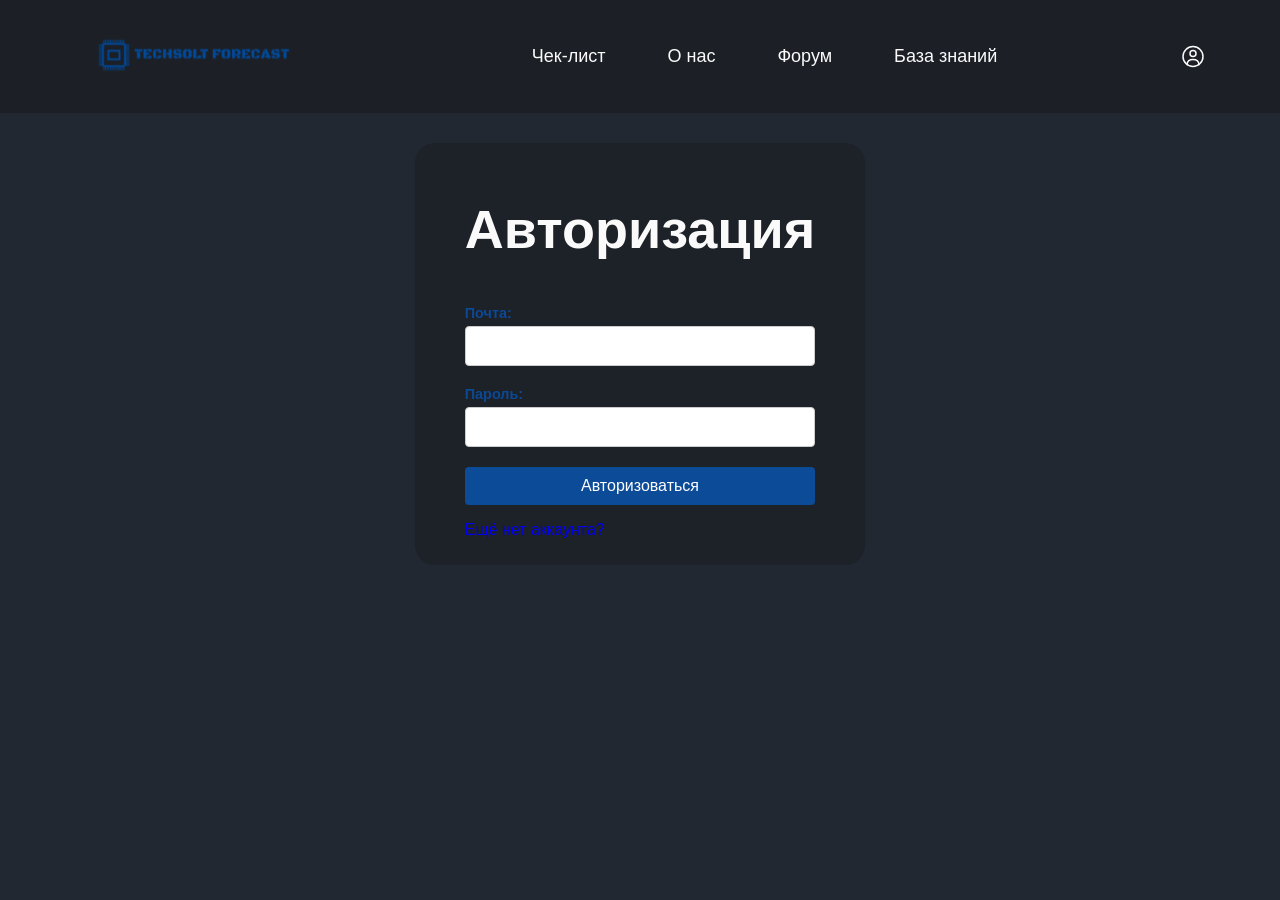
<file: pages/login.html>
<!DOCTYPE html>
<html lang="en">

<head>
    <meta charset="UTF-8">
    <meta name="viewport" content="width=device-width, initial-scale=1.0">
    <title>Login</title>
    <link rel="stylesheet" href="../styles/global.css">
    <link rel="stylesheet" href="../styles/header.css">
    <link rel="stylesheet" href="../styles/page.css">
</head>

<body>
    <header class="header">
        <div class="header__wrapper">
            <a href="../index.php"><img class="header__logo" src="../images/logos/logo.svg" alt="Логотип" /></a>
            <nav>
                <ul class="menu">
                    <li class="menu__item menu__item_active"><a href="../index.php">Чек-лист</a></li>
                    <li class="menu__item"><a href="#">О нас</a></li>
                    <li class="menu__item"><a href="./pages/forum.php">Форум</a></li>
                    <li class="menu__item"><a href="#">База знаний</a></li>
                </ul>
            </nav>
            <a class="header__login" href="../pages/register.html" aria-label="Вход в личный кабинет">
                <img src="../images/icons/user.svg" alt="Иконка пользователя" />
            </a>
            <button class="header__mobile-menu-button" aria-expanded="false" aria-haspopup="true">
                <img src="../images/icons/burger.svg" alt="Мобильное меню" />
            </button>
        </div>
    </header>
    <section class="section form_wrapper">
        <form action="login.php" method="post" class="auth-form">
            <div class="form__group">
                <div class="form-text">
                    <h2>Авторизация</h2>
                </div>
                <div>
                    <label for="email" class="auth-form__label">Почта:</label>
                    <input type="text" id="username_email" class="auth-form__input" name="username_email" required>
                </div>
                <div>
                    <label for="password" class="auth-form__label">Пароль:</label>
                    <input type="password" id="password" name="password" class="auth-form__input" required>
                </div>
                <div>
                    <button type="submit" class="auth-form__button">Авторизоваться</button>
                </div>
                <a href="./register.html">
                    <p>Ещё нет аккаунта?</p>
                </a </div>
        </form>
    </section>

</html>
</file>
<file: styles/global.css>
:root {
    --color-primary: #0c4b98;
    --color-bg: #212831;
    --color-bg-medium: #1c2026;
    --color-bg-medium-opacity: rgb(28, 32, 38, 0.80);
    --color-text: #FAFAFA;
    --color-link-hover: #0b4995;
    --font-family: 'Roboto', sans-serif;
    --color-stroke: #4D5064;

    --border-8: 8px;
    --border-10: 10px;
    --border-17: 17px;
    --layout-width: 1172px;
}



* {
    box-sizing: border-box;
    /* outline: 4px solid green !important; */
}

html {
    -webkit-font-smoothing: antialiased;
    -moz-osx-font-smoothing: grayscale;
    text-rendering: optimizeLegibility;
}

body {
    background-color: var(--color-bg);
    margin: 0;
    font-family: 'Roboto', sans-serif;
    font-style: normal;
    font-weight: 400;
}

a {
    text-decoration: none;
}
</file>
<file: styles/header.css>
.header {
 background-color: var(--color-bg-medium);
}

.header__wrapper {
    margin: 0 auto;
    display: flex;
    justify-content: space-between;
    align-items: center;
    padding: 24px 75px;
    /* opacity: 0.8; */
}

.header__login {
    display: flex;
    gap: 8px;
    align-items: center;
    font-size: 18px;
    line-height: 120%;
    color: var(--color-text);
    cursor: pointer;

    &:hover {
        color: var(--color-link-hover)
    }
}

.header__mobile-menu-button {
    display: none;
    background: none;
    border: none;
    cursor: pointer;
}

@media (max-width: 960px) {
    .header__login {
        display: none;
    }

    .header__mobile-menu-button {
        display: block;
    }
}

@media (max-width: 640px) {
    .header__wrapper {
        padding: 24px 16px;
    }
}

@media (max-width: 480px) {
    .header__logo {
        max-width: 174px;
    }
}

/* Menu */

.menu {
    list-style: none;
    display: flex;
    gap: 30px;
    margin: 0;
}

.menu__item {
    padding: 8px 16px;
}

.menu__item a {
    cursor: pointer;
    font-size: 18px;
    line-height: 120%;
    color: var(--color-text);
}

/* .menu__item:hover a {

} */

@media (max-width: 960px) {
    .menu {
        display: none;
    }
}
</file>
<file: styles/page.css>
.hero {
    max-width: var(--layout-width);
    margin: 0 auto;
    display: flex;
    justify-content: space-between;
    align-items: center;
    padding: 100px 24px;
}

.hero__left {
    display: flex;
    flex-direction: column;
    gap: 36px;
}

.hero__h1 {
    margin: 0;
    font-weight: 700;
    font-size: 48px;
    line-height: 100%;
    color: var(--color-text);
}

.hero__cta {
    display: flex;
    gap: 32px;
}

.button-more {
    text-align: center;
}

@media (max-width: 1200px) {
    .hero {
        flex-direction: column;
    }

    .hero__h1 {
        text-align: center;
    }

    .hero__cta {
        justify-content: center;
    }

}

@media (max-width: 960px) {
    .hero__cta {
        margin: 20px;
    }
}

@media (max-width: 640px) {
    .hero__h1 {
        font-size: 30px;
        line-height: 120%;
    }

    .hero__right {
        width: 100%;
    }
    
    .hero {
        padding: 0 24px;
    }
}

@media (max-width: 480px) {
    .hero__cta {
        margin: 20px;
    }
}

/* @media (max-width: 480px) {
    .hero__cta {
        gap: 16px;
    }
} */

/* check-list */
.section__wrapper {
    max-width: var(--layout-width);
    margin: 0 auto;
    display: flex;
    justify-content: space-between;
    align-items: center;
    padding: 100px 24px;
}

.check__left {
    display: flex;
    flex-direction: column;
    gap: 36px;
}

.solution_wrapper {
    display: flex;
}

.solution__left {
    display: flex;
    flex-direction: column;
    gap: 36px;
}

.solution__h2 {
    color: var(--color-text);
    font-weight: 500;
    font-size: 24px;
}

.solution-output__error {
    font-size: 20px;
    color: red;
}

.solution-output__text {
    font-size: 20px;
    color: var(--color-text);
}

.solution-output__info {
    font-size: 20px;
    color: var(--color-text);
}

.form_wrapper {
    max-width: var(--layout-width);
    margin: 0 auto;
    display: flex;
    justify-content: center;
    align-items: center;
}

.form-text{
    font-size: 36px;
    color: var(--color-text);
}

.form__group {
    background-color: var(--color-bg-medium-opacity);
    margin: 30px 20px;
    padding: 10px 50px;
    border-radius: 20px;
}

.auth-form__label {
    display: block;
    margin-bottom: 5px;
    font-weight: bold;
    font-size: 0.9em;
    color: var(--color-link-hover);
}

.auth-form__input {
    width: 100%;
    padding: 10px;
    /* Немного увеличим padding */
    border: 1px solid #ccc;
    border-radius: 4px;
    box-sizing: border-box;
    margin-bottom: 20px;
    /* Включаем padding и border в ширину */
    font-size: 1em;
}

.auth-form__button {
    background-color: var(--color-primary);
    color: white;
    padding: 10px 15px;
    border: none;
    border-radius: 4px;
    cursor: pointer;
    font-size: 1em;
    /* Немного уменьшим размер шрифта кнопки */
    width: 100%;
    box-sizing: border-box;
    transition: background-color 0.2s ease;
    /* Добавим плавный переход */
    &:hover {
            color: var(---color-link-hover)
        }
}

/* forum */
.forum-container {
    max-width: var(--layout-width);
    margin: 0 auto;
    padding: 20px;

}

.forum__left {
    display: flex;
    flex-direction: column;
    gap: 25px;
}

.forum-text {
    font-size: 36px;
    color: var(--color-text);
}

.text-hover {
    font-size: 14px;
    font-weight: 400;
    color: var(--color-primary);
    &:hover {
            color: var(---color-link-hover)
        }
}

.forum-text__label {
    font-size: 14px;
    font-weight: 400;
    color: var(--color-text);
}

.forum__create-link {
    display: inline-block;
    margin-bottom: 20px;
    padding: 10px 15px;
    background-color: var(--color-primary);
    color: var(--color-text);
    text-decoration: none;
    border-radius: var(--border-10);
}

.topic-list {
    list-style: none;
    padding: 0;
    margin: 0;
}

.topic-list__item {
    border: 1px solid var(--color-stroke);
    background-color: var(--color-bg-medium-opacity);
    border-radius: 10px;
    margin-bottom: 10px;
    padding: 15px;
}

.topic-list__link {
    text-decoration: none;
    color: var(--color-text);
    font-size: 1.2em;
    font-weight: bold;
}

.topic-list__link:hover {
    color: var(--color-link-hover);
}

.topic-list__meta {
    font-size: 0.9em;
    color: var(--color-stroke);
    margin-top: 5px;
}

/* Просмотр темы */
.topic__back-link {
    display: inline-block;
    margin-bottom: 20px;
    color: var(--color-primary);
    text-decoration: none;
}

.post {
    border: 1px solid var(--color-stroke);
    border-radius: 4px;
    padding: 15px;
    margin-bottom: 15px;
}

.post--topic {
    background-color: var(--color-bg-medium-opacity);
}

.post__meta {
    font-size: 0.8em;
    color: var(--color-stroke);
    margin-bottom: 10px;
    padding-bottom: 10px;
    border-bottom: 1px dashed #eee;
}

.reply-form,
.create-topic-form {
    margin-top: 20px;
    padding-top: 20px;
    border-top: 1px solid var(--color-stroke);
}


.form-group {
    margin-bottom: 15px;
}

.form-group label {
    display: block;
    margin-bottom: 5px;
    font-weight: bold;
}


.reply-form textarea,
.create-topic-form input[type="text"],
.create-topic-form textarea {
    width: 100%;
    padding: 10px;
    border: 1px solid var(--color-stroke);
    border-radius: 4px;
    box-sizing: border-box;
    /* Учитываем padding и border в ширине */
    font-size: 1em;
    margin-bottom: 15px;
    /* Отступ после поля */
}

.reply-form button,
.create-topic-form button {
    display: inline-block;
    /* Чтобы кнопка не растягивалась на всю ширину */
    padding: 10px 20px;
    background-color: var(--color-primary);
    color: var(--color-text);
    border: none;
    border-radius: 4px;
    cursor: pointer;
    font-size: 1em;
}

.reply-form button:hover,
.create-topic-form button:hover {
    background-color: var(--color-link-hover);
}
</file>
